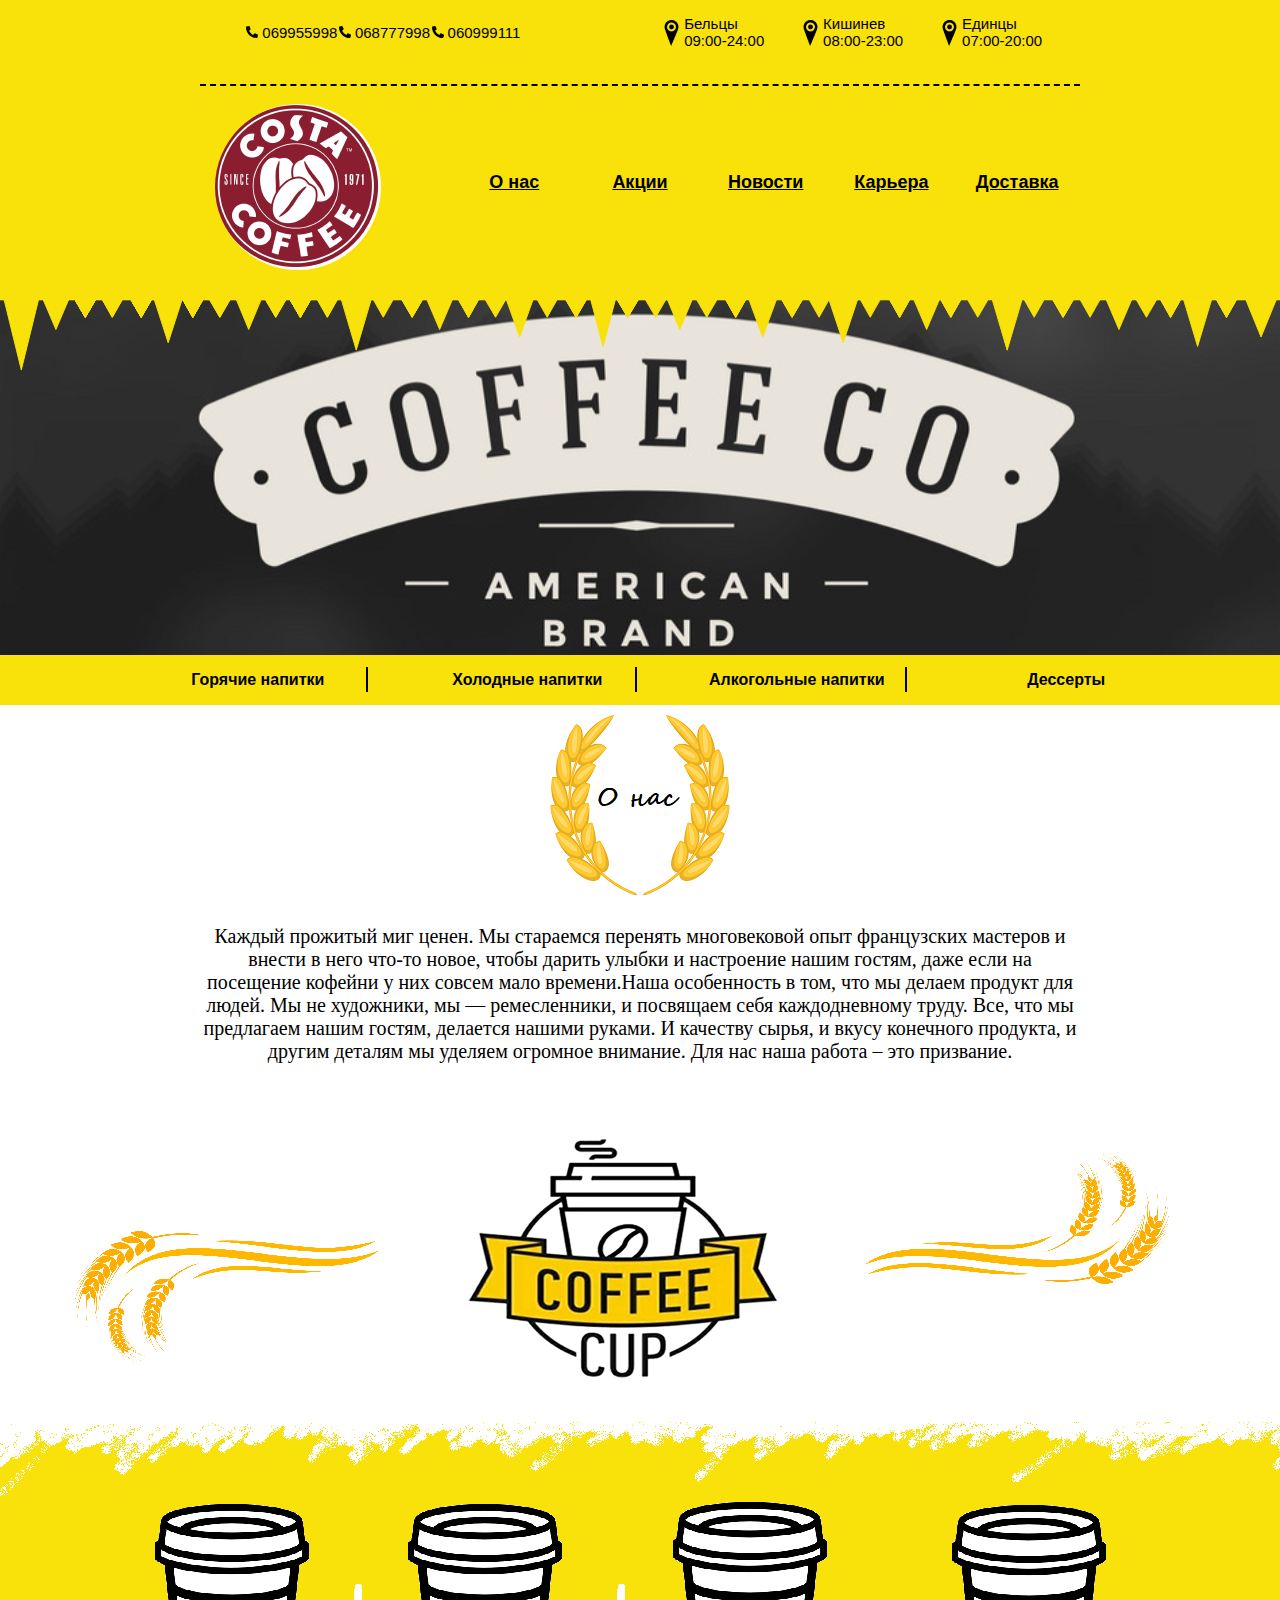
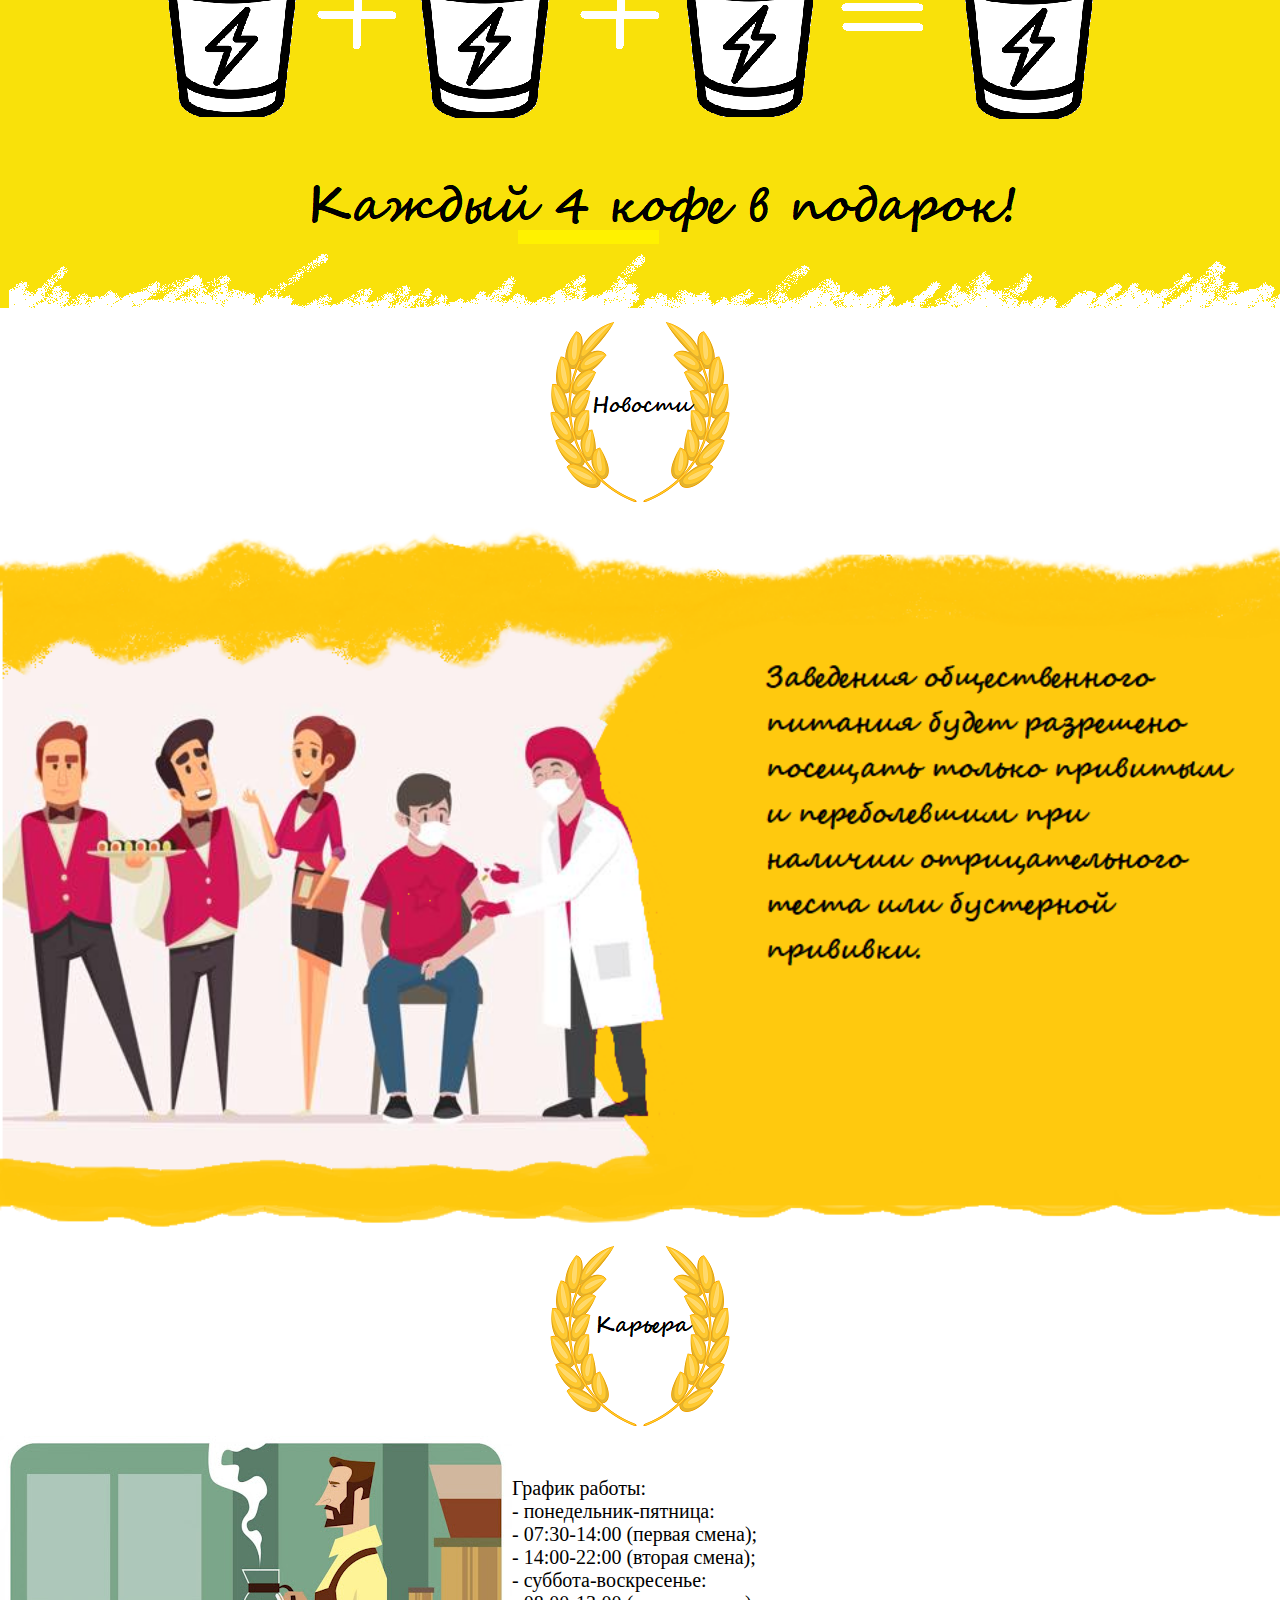
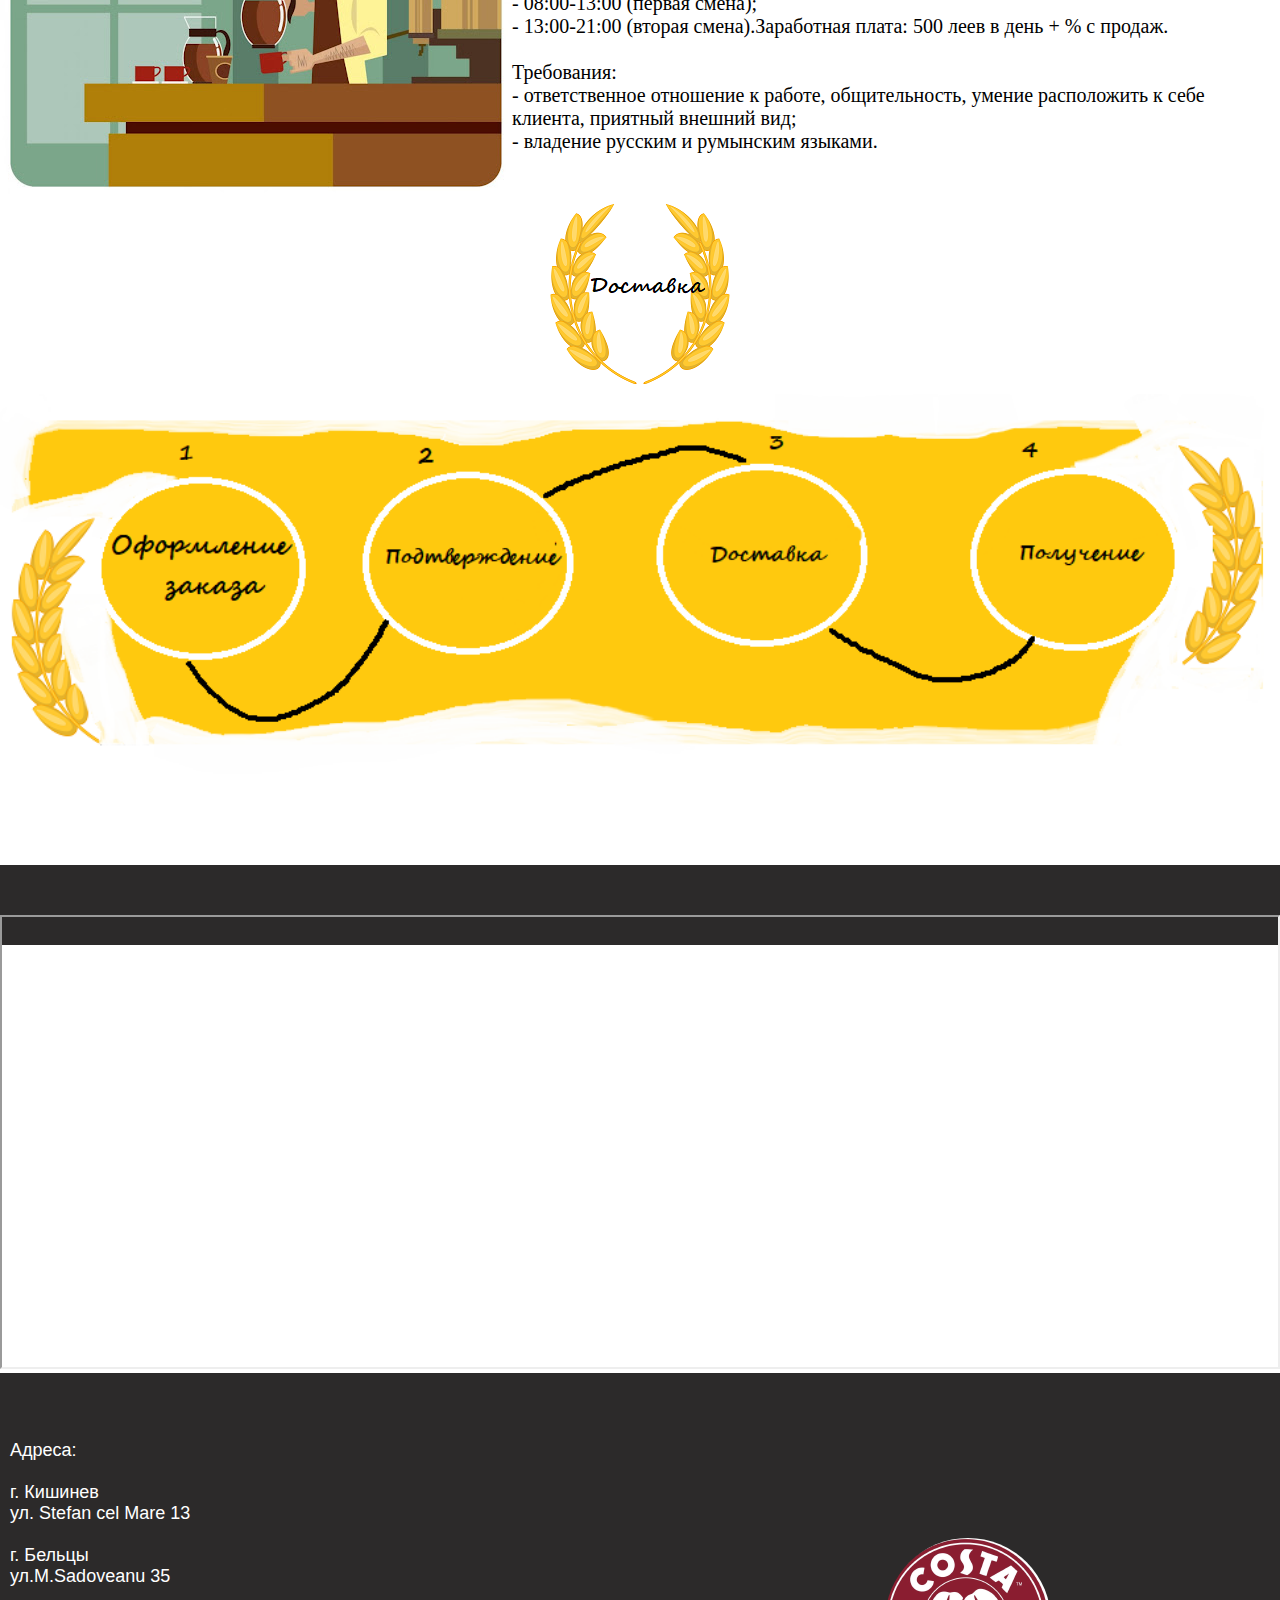
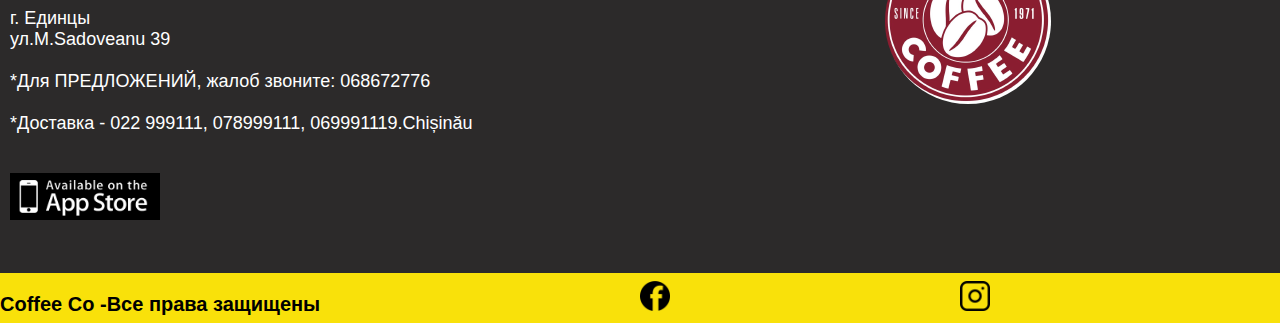
<file: index.html>
<!DOCTYPE html>
<html lang="en">

<head>
    <link rel="stylesheet" href="./css/styles.css">
    <meta charset="UTF-8">
    <meta http-equiv="X-UA-Compatible" content="IE=edge">
    <meta name="viewport" content="width=device-width, initial-scale=1.0">
    <title>Coffee Co</title>
    <link rel="icon" href="./img/log.svg" type="image/x-icon">
</head>

<body>
    <div class="header">
        <div class="firstpart">
            <div class="start alignauto">
                <img class="telephone" src="img/phone.svg" alt="">
                <p class="numbers">069955998</p>
            </div>
            <div class="start2 alignauto">
                <img class="telephone" src="img/phone.svg" alt="">
                <p class="numbers">068777998</p>
            </div>
            <div class="start3 alignauto">
                <img class="telephone" src="img/phone.svg" alt="">
                <p class="numbers">060999111</p>
            </div>
            <div class="start4 alignauto">
                <img class src="img/location22.png" alt="">
                <div class="textloc numbers">
                    <p>Бельцы <br>
                        09:00-24:00</p>
                </div>
            </div>
            <div class="start5 alignauto">
                <img class src="img/location22.png" alt="">
                <div class="textloc numbers">
                    <p>Кишинев <br>
                        08:00-23:00</p>
                </div>
            </div>
            <div class="start6 alignauto">
                <img src="img/location22.png" alt="">
                <div class="textloc numbers">
                    <p>Единцы <br>
                        07:00-20:00</p>
                </div>
            </div>
        </div>
        <div class="lined">
        </div>
        <div class="header2">
            <div class>
                <img class="corner" src="img/logo.png" alt="">
            </div>
            <div class="unitmiddle">
                <p><a class="nav frm" href="#aboutus">О нас</a></p>
            </div>
            <div class="unitmiddle ">
                <p><a class="nav frm" href="#promo">Акции</a></p>
            </div>
            <div class="unitmiddle ">
                <p><a class="nav frm" href="#news">Новости</a></p>
            </div>
            <div class="unitmiddle">
                <p><a class="nav frm" href="#carier">Карьера</a></p>
            </div>
            <div class="unitmiddle ">
                <p><a class="nav frm" href="#togo">Доставка</a></p>
            </div>
        </div>
        <div class="header3">
            <img class="header41" src="./img/Group1.svg" alt="">
        </div>
        <div class="header4">
            <div class="inter">
                <a href="hot.html#hotd">
                    <p class="frm">Горячие напитки</p>
                </a>
            </div>
            <div class="lin"></div>
            <div class="inter">
                <a href="cold.html#cold">
                    <p class="frm">Холодные напитки</p>
                </a>
            </div>
            <div class="lin"></div>
            <div class="inter">
                <a href="alc.html#alcd">
                    <p class="frm">Алкогольные напитки</p>
                </a>
            </div>
            <div class="lin"></div>
            <div class="inter">
                <a href="dessert.html#desd">
                    <p class="frm">Дессерты</p>
                </a>
            </div>
        </div>
    </div>
    <div>
        <div class="star">
            <a class="nav" id="aboutus"></a>
            <div class="st">
                <img class="imgstar" src="img/star.png" alt="">
            </div>
            <div class="aligns">
                <p>Каждый прожитый миг ценен. Мы стараемся перенять многовековой опыт французских мастеров и внести в него что-то новое, чтобы дарить улыбки и настроение нашим гостям, даже если на посещение кофейни у них совсем мало времени.Наша особенность в том, что мы делаем продукт для людей. Мы не художники, мы — ремесленники, и посвящаем себя каждодневному труду. Все, что мы предлагаем нашим гостям, делается нашими руками. И качеству сырья, и вкусу конечного продукта, и другим деталям мы уделяем огромное внимание. Для нас наша работа – это призвание.</p>
            </div>
            <div class="coffee">
                <img src="img/coffecup.png" alt="">
            </div>
        </div>
        <div class="star">
            <a class="nav" id="promo"></a>
            <div class="promos">
                <img src="img/promo.png" alt="">
            </div>
        </div>
        <div class="star">
            <a class="nav" id="news"></a>
            <div class="st">
                <img class="imgstar" src="img/starnew.png" alt="">
            </div>
        </div>
        <div class="news">
            <img class="news" src="img/news.png" alt="">
        </div>
        <div class="star">
            <a class="nav" id="carier"></a>
            <div class="st">
                <img class="imgstar" src="img/starсarier.png" alt="">
            </div>
            <div>
                <div class="carier">
                    <img src="img/carier.png" alt="">
                    <p class="about">
                        График работы: <br>
                        - понедельник-пятница:<br>
                        - 07:30-14:00 (первая смена);<br>
                        - 14:00-22:00 (вторая смена);<br>
                        - суббота-воскресенье:<br>
                        - 08:00-13:00 (первая смена);<br>
                        - 13:00-21:00 (вторая смена).Заработная плата: 500 леев в день + % с продаж.<br>
                        <br>
                        Требования:<br>
                        - ответственное отношение к работе, общительность, умение расположить к себе клиента, приятный внешний вид;<br>
                        - владение русским и румынским языками.</p>
                </div>
            </div>
        </div>
        <div class="star">
            <a class="nav" id="togo"></a>
            <div class="st">
                <img class="imgstar" src="img/starliv.png" alt="">
            </div>
            <div>
                <img class="delivery" src="img/livrare2.png" alt="">
            </div>
        </div>
    </div>
    <div class="footer">
        <div class="space">
        </div>
        <div>
            <iframe class="map" src="https://www.google.com/maps/d/embed?mid=1qjvCikpOAFsncTKG2atYItO9Q2Js4f0O"></iframe>
        </div>
        <div class="space2">
            <div class="white">
                <p> Адреса: <br><br>
                    г. Кишинев <br>
                    ул. Stefan cel Mare 13 <br>
                    <br>
                    г. Бельцы <br>
                    ул.М.Sadoveanu 35 <br>
                    <br>
                    г. Единцы <br>
                    ул.М.Sadoveanu 39 <br>
                    <br>
                    *Для ПРЕДЛОЖЕНИЙ, жалоб звоните: 068672776 <br>
                    <br>
                    *Доставка - 022 999111, 078999111, 069991119.Chișinău</p> <br>
                <img class="del" src="img/livrare.png" alt="">
            </div>
            <div class="logo"> <img class="corner" src="img/logo.png" alt=""> </div>
        </div>
        <div class="space3">
            <div>
                <p class="rights">Coffee Co -Все права защищены</p>
            </div>
            <div class="facebook">
                <div><img class="ic" src="img/facebook.png" alt=""></div>
                <div><img class="ic" src="img/inst.png" alt=""></div>
            </div>
        </div>
    </div>
</body>

</html>
</file>
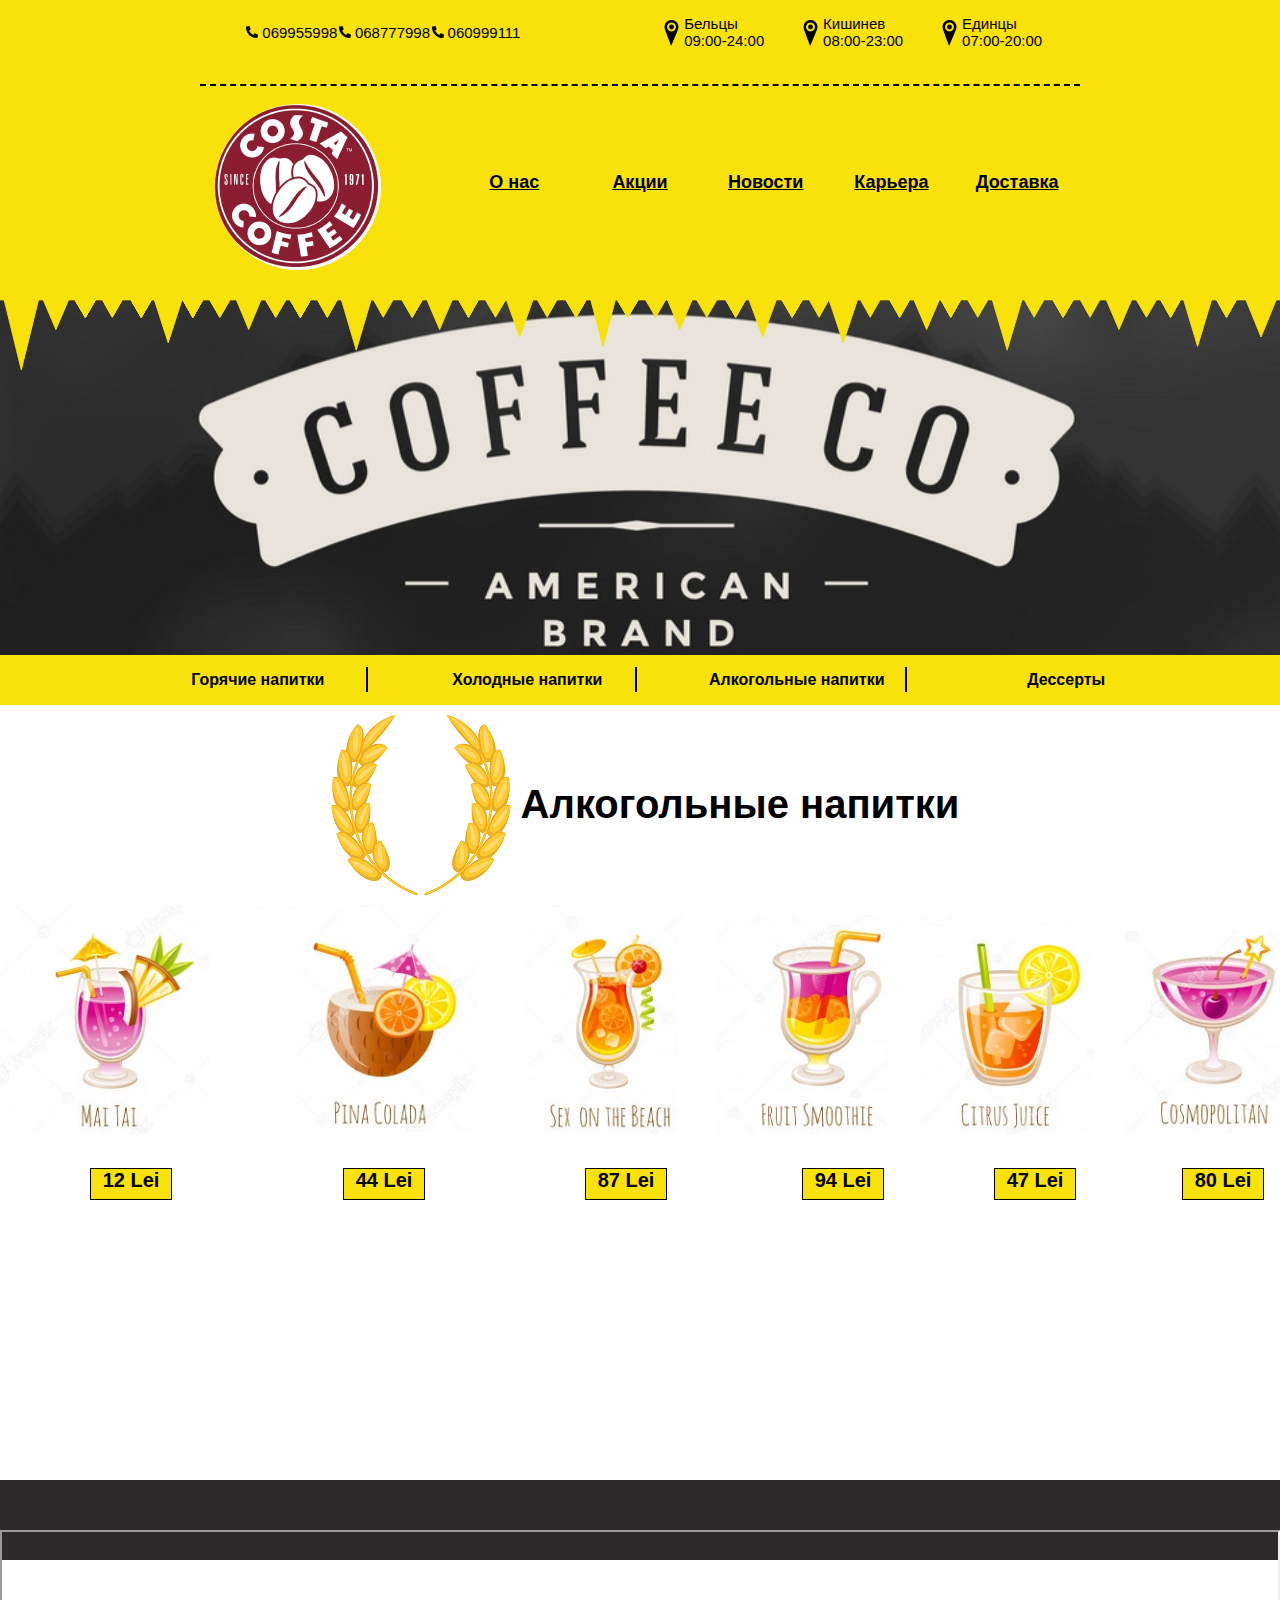
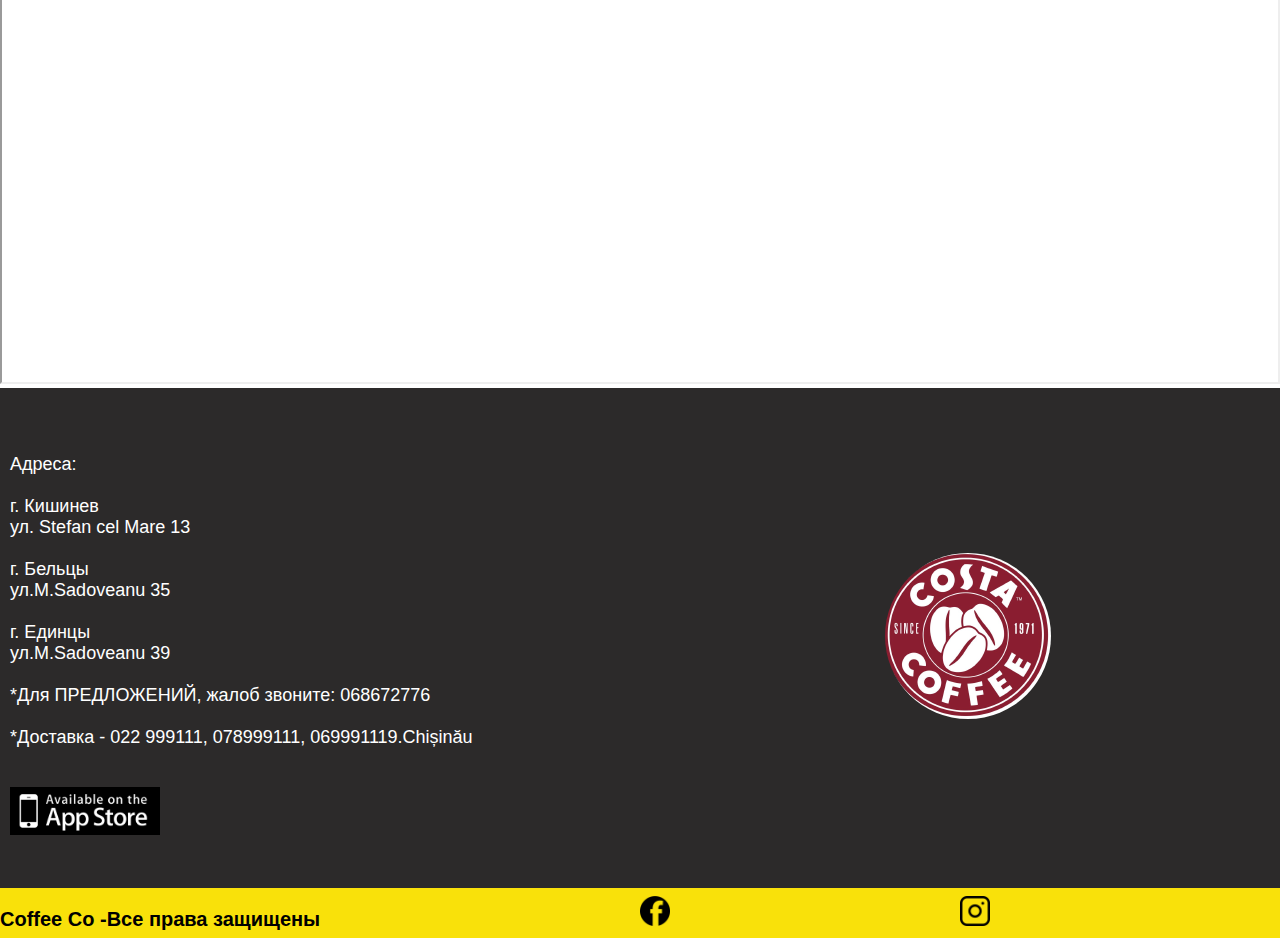
<file: alc.html>
<!DOCTYPE html>
<html lang="en">

<head>
  <link rel="stylesheet" href="./css/styles.css">
  <meta charset="UTF-8">
  <meta http-equiv="X-UA-Compatible" content="IE=edge">
  <meta name="viewport" content="width=device-width, initial-scale=1.0">
  <title>Coffee Co</title>
  <link rel="icon" href="./img/log.svg" type="image/x-icon">
</head>

<body>
  <div class="header">
    <div class="firstpart">
      <div class="start alignauto">
        <img class="telephone" src="img/phone.svg" alt="">
        <p class="numbers">069955998</p>
      </div>
      <div class="start2 alignauto">
        <img class="telephone" src="img/phone.svg" alt="">
        <p class="numbers">068777998</p>
      </div>
      <div class="start3 alignauto">
        <img class="telephone" src="img/phone.svg" alt="">
        <p class="numbers">060999111</p>
      </div>
      <div class="start4 alignauto">
        <img class src="img/location22.png" alt="">
        <div class="textloc numbers">
          <p>Бельцы
            <br> 09:00-24:00
          </p>
        </div>
      </div>
      <div class="start5 alignauto">
        <img class src="img/location22.png" alt="">
        <div class="textloc numbers">
          <p>Кишинев
            <br> 08:00-23:00
          </p>
        </div>
      </div>
      <div class="start6 alignauto">
        <img src="img/location22.png" alt="">
        <div class="textloc numbers">
          <p>Единцы
            <br> 07:00-20:00
          </p>
        </div>
      </div>
    </div>
    <div class="lined">
    </div>
    <div class="header2">
      <div class>
        <img class="corner" src="img/logo.png" alt="">
      </div>
      <div class="unitmiddle">
        <p><a class="nav frm" href="#aboutus">О нас</a></p>

      </div>
      <div class="unitmiddle ">
        <p><a class="nav frm" href="#promo">Акции</a></p>

      </div>
      <div class="unitmiddle ">
        <p><a class="nav frm" href="#news">Новости</a></p>

      </div>
      <div class="unitmiddle">
        <p><a class="nav frm" href="#carier">Карьера</a></p>

      </div>
      <div class="unitmiddle ">
        <p><a class="nav frm" href="#togo">Доставка</a></p>

      </div>
    </div>
    <div class="header3">
      <img class="header41" src="./img/Group1.svg" alt="">
    </div>
    <div class="header4">
      <div class="inter">
        <a href="hot.html#hotd">
          <p class="frm">Горячие напитки</p>
        </a>
      </div>
      <div class="lin"></div>
      <div class="inter">
        <a href="cold.html#cold">
          <p class="frm">Холодные напитки</p>
        </a>
      </div>
      <div class="lin"></div>
      <div class="inter">
        <a href="alc.html#alcd">
          <p class="frm">Алкогольные напитки</p>
        </a>
      </div>
      <div class="lin"></div>
      <div class="inter">
        <a href="dessert.html#desd">
          <p class="frm">Дессерты</p>
        </a>
      </div>
    </div>
  </div>
  <div>
    <div class="star">
      <a id="alcd"></a>
      <div class="st">
        <img class="imgstar" src="img/starnew2.png" alt="">
        <p class="interstar">Алкогольные напитки</p>
      </div>
      <div>
        <img class="htdrinks" src="img/alccocktails.png" alt="">
        <div class="rect">
          <div class="rectangle frpr">12 Lei</div>
          <div class="rectangle sc">44 Lei</div>
          <div class="rectangle thpr">87 Lei</div>
          <div class="rectangle frpt">94 Lei</div>
          <div class="rectangle fv">47 Lei</div>
          <div class="rectangle sa">80 Lei</div>
        </div>
      </div>
      <div class="footer">
        <div class="space">
        </div>
        <div>
          <iframe class="map" src="https://www.google.com/maps/d/embed?mid=1qjvCikpOAFsncTKG2atYItO9Q2Js4f0O"></iframe>
        </div>
        <div class="space2">
          <div class="white">
            <p> Адреса:
              <br>
              <br> г. Кишинев
              <br> ул. Stefan cel Mare 13
              <br>
              <br> г. Бельцы
              <br> ул.М.Sadoveanu 35
              <br>
              <br> г. Единцы
              <br> ул.М.Sadoveanu 39
              <br>
              <br> *Для ПРЕДЛОЖЕНИЙ, жалоб звоните: 068672776
              <br>
              <br> *Доставка - 022 999111, 078999111, 069991119.Chișinău</p>
            <br>
            <img class="del" src="img/livrare.png" alt="">
          </div>
          <div class="logo"> <img class="corner" src="img/logo.png" alt=""> </div>
        </div>
        <div class="space3">
          <div>
            <p class="rights">Coffee Co -Все права защищены</p>
          </div>
          <div class="facebook">
            <div><img class="ic" src="img/facebook.png" alt=""></div>
            <div><img class="ic" src="img/inst.png" alt=""></div>
          </div>
        </div>
      </div>
    </div>
  </div>
</body>

</html>
</file>
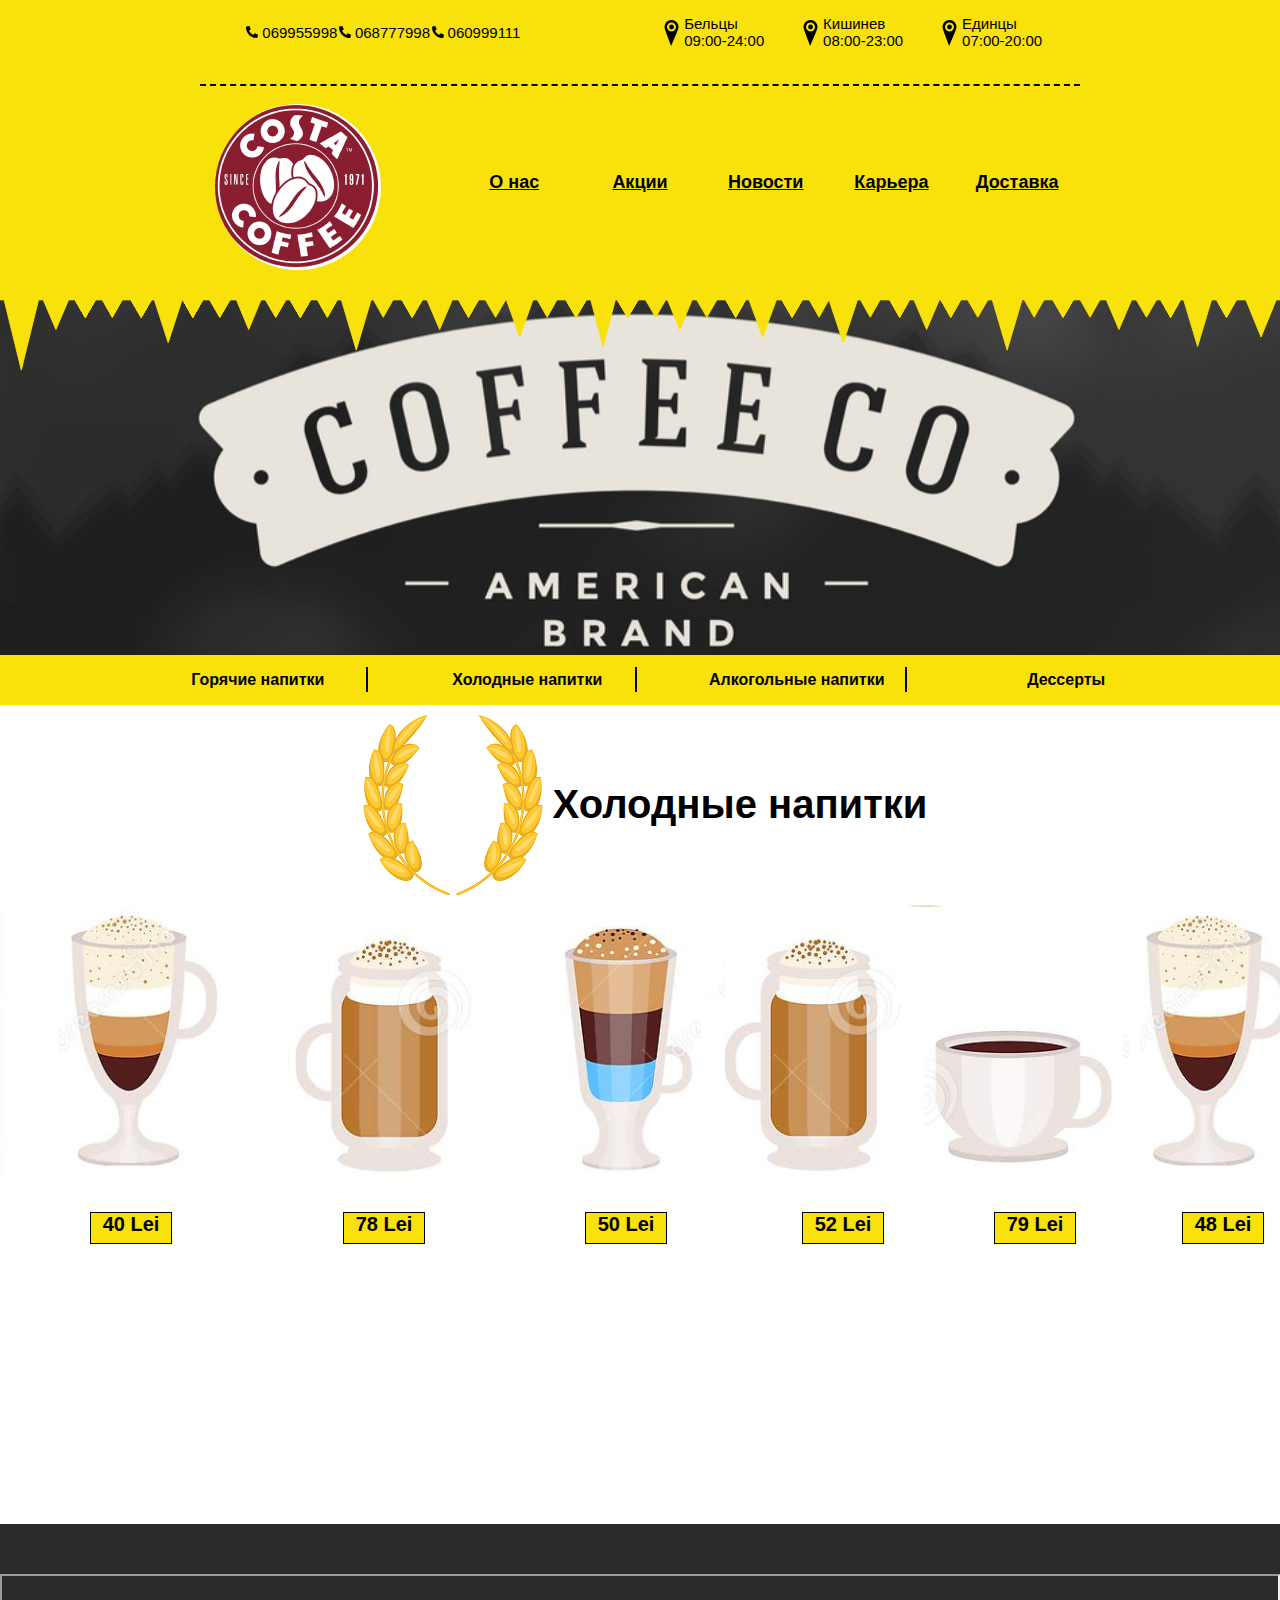
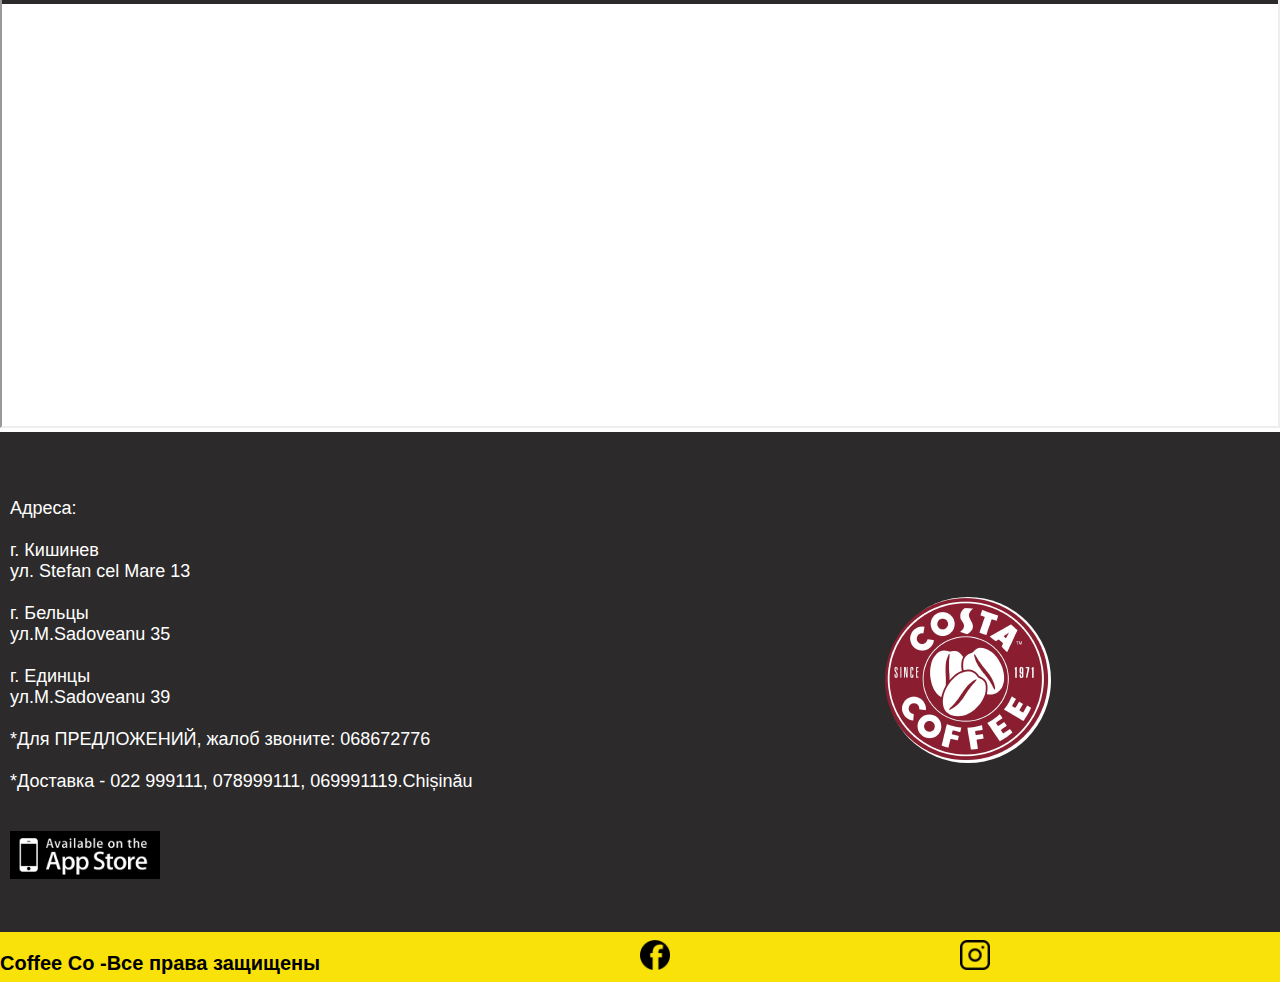
<file: cold.html>
<!DOCTYPE html>
<html lang="en">

<head>
  <link rel="stylesheet" href="./css/styles.css">
  <meta charset="UTF-8">
  <meta http-equiv="X-UA-Compatible" content="IE=edge">
  <meta name="viewport" content="width=device-width, initial-scale=1.0">
  <title>Coffee Co</title>
  <link rel="icon" href="./img/log.svg" type="image/x-icon">
</head>

<body>
  <div class="header">
    <div class="firstpart">
      <div class="start alignauto">
        <img class="telephone" src="img/phone.svg" alt="">
        <p class="numbers">069955998</p>
      </div>
      <div class="start2 alignauto">
        <img class="telephone" src="img/phone.svg" alt="">
        <p class="numbers">068777998</p>
      </div>
      <div class="start3 alignauto">
        <img class="telephone" src="img/phone.svg" alt="">
        <p class="numbers">060999111</p>
      </div>
      <div class="start4 alignauto">
        <img class src="img/location22.png" alt="">
        <div class="textloc numbers">
          <p>Бельцы
            <br> 09:00-24:00
          </p>
        </div>
      </div>
      <div class="start5 alignauto">
        <img class src="img/location22.png" alt="">
        <div class="textloc numbers">
          <p>Кишинев
            <br> 08:00-23:00
          </p>
        </div>
      </div>
      <div class="start6 alignauto">
        <img src="img/location22.png" alt="">
        <div class="textloc numbers">
          <p>Единцы
            <br> 07:00-20:00
          </p>
        </div>
      </div>
    </div>
    <div class="lined">
    </div>
    <div class="header2">
      <div class>
        <img class="corner" src="img/logo.png" alt="">
      </div>
      <div class="unitmiddle">
        <p><a class="nav frm" href="#aboutus">О нас</a></p>
      </div>
      <div class="unitmiddle ">
        <p><a class="nav frm" href="#promo">Акции</a></p>
      </div>
      <div class="unitmiddle ">
        <p><a class="nav frm" href="#news">Новости</a></p>
      </div>
      <div class="unitmiddle">
        <p><a class="nav frm" href="#carier">Карьера</a></p>
      </div>
      <div class="unitmiddle ">
        <p><a class="nav frm" href="#togo">Доставка</a></p>
      </div>
    </div>
    <div class="header3">
      <img class="header41" src="./img/Group1.svg" alt="">
    </div>
    <div class="header4">
      <div class="inter">
        <a href="hot.html#hotd">
          <p class="frm ">Горячие напитки</p>
        </a>
      </div>
      <div class="lin"></div>
      <div class="inter">
        <a href="cold.html#cold">
          <p class="frm">Холодные напитки</p>
        </a>
      </div>
      <div class="lin"></div>
      <div class="inter">
        <a href="alc.html#alcd">
          <p class="frm">Алкогольные напитки</p>
        </a>
      </div>
      <div class="lin"></div>
      <div class="inter">
        <a href="dessert.html#desd">
          <p class="frm">Дессерты</p>
        </a>
      </div>
    </div>
  </div>
  <div>
    <div class="star">
      <a id="cold"></a>
      <div class="st">
        <img class="imgstar" src="img/starnew2.png" alt="">
        <p class="interstar">Холодные напитки</p>
      </div>
      <div>
        <img class="htdrinks" src="img/cld.png" alt="">
        <div class="rect">
          <div class="rectangle frpr">40 Lei</div>
          <div class="rectangle sc">78 Lei</div>
          <div class="rectangle thpr">50 Lei</div>
          <div class="rectangle frpt">52 Lei</div>
          <div class="rectangle fv">79 Lei</div>
          <div class="rectangle sa">48 Lei</div>
        </div>
      </div>
      <div class="footer">
        <div class="space">
        </div>
        <div>
          <iframe class="map" src="https://www.google.com/maps/d/embed?mid=1qjvCikpOAFsncTKG2atYItO9Q2Js4f0O"></iframe>
        </div>
        <div class="space2">
          <div class="white">
            <p> Адреса:
              <br>
              <br> г. Кишинев
              <br> ул. Stefan cel Mare 13
              <br>
              <br> г. Бельцы
              <br> ул.М.Sadoveanu 35
              <br>
              <br> г. Единцы
              <br> ул.М.Sadoveanu 39
              <br>
              <br> *Для ПРЕДЛОЖЕНИЙ, жалоб звоните: 068672776
              <br>
              <br> *Доставка - 022 999111, 078999111, 069991119.Chișinău</p>
            <br>
            <img class="del" src="img/livrare.png" alt="">
          </div>
          <div class="logo"> <img class="corner" src="img/logo.png" alt=""> </div>
        </div>
        <div class="space3">
          <div>
            <p class="rights">Coffee Co -Все права защищены</p>
          </div>
          <div class="facebook">
            <div><img class="ic" src="img/facebook.png" alt=""></div>
            <div><img class="ic" src="img/inst.png" alt=""></div>
          </div>
        </div>
      </div>
    </div>
  </div>
</body>

</html>
</file>
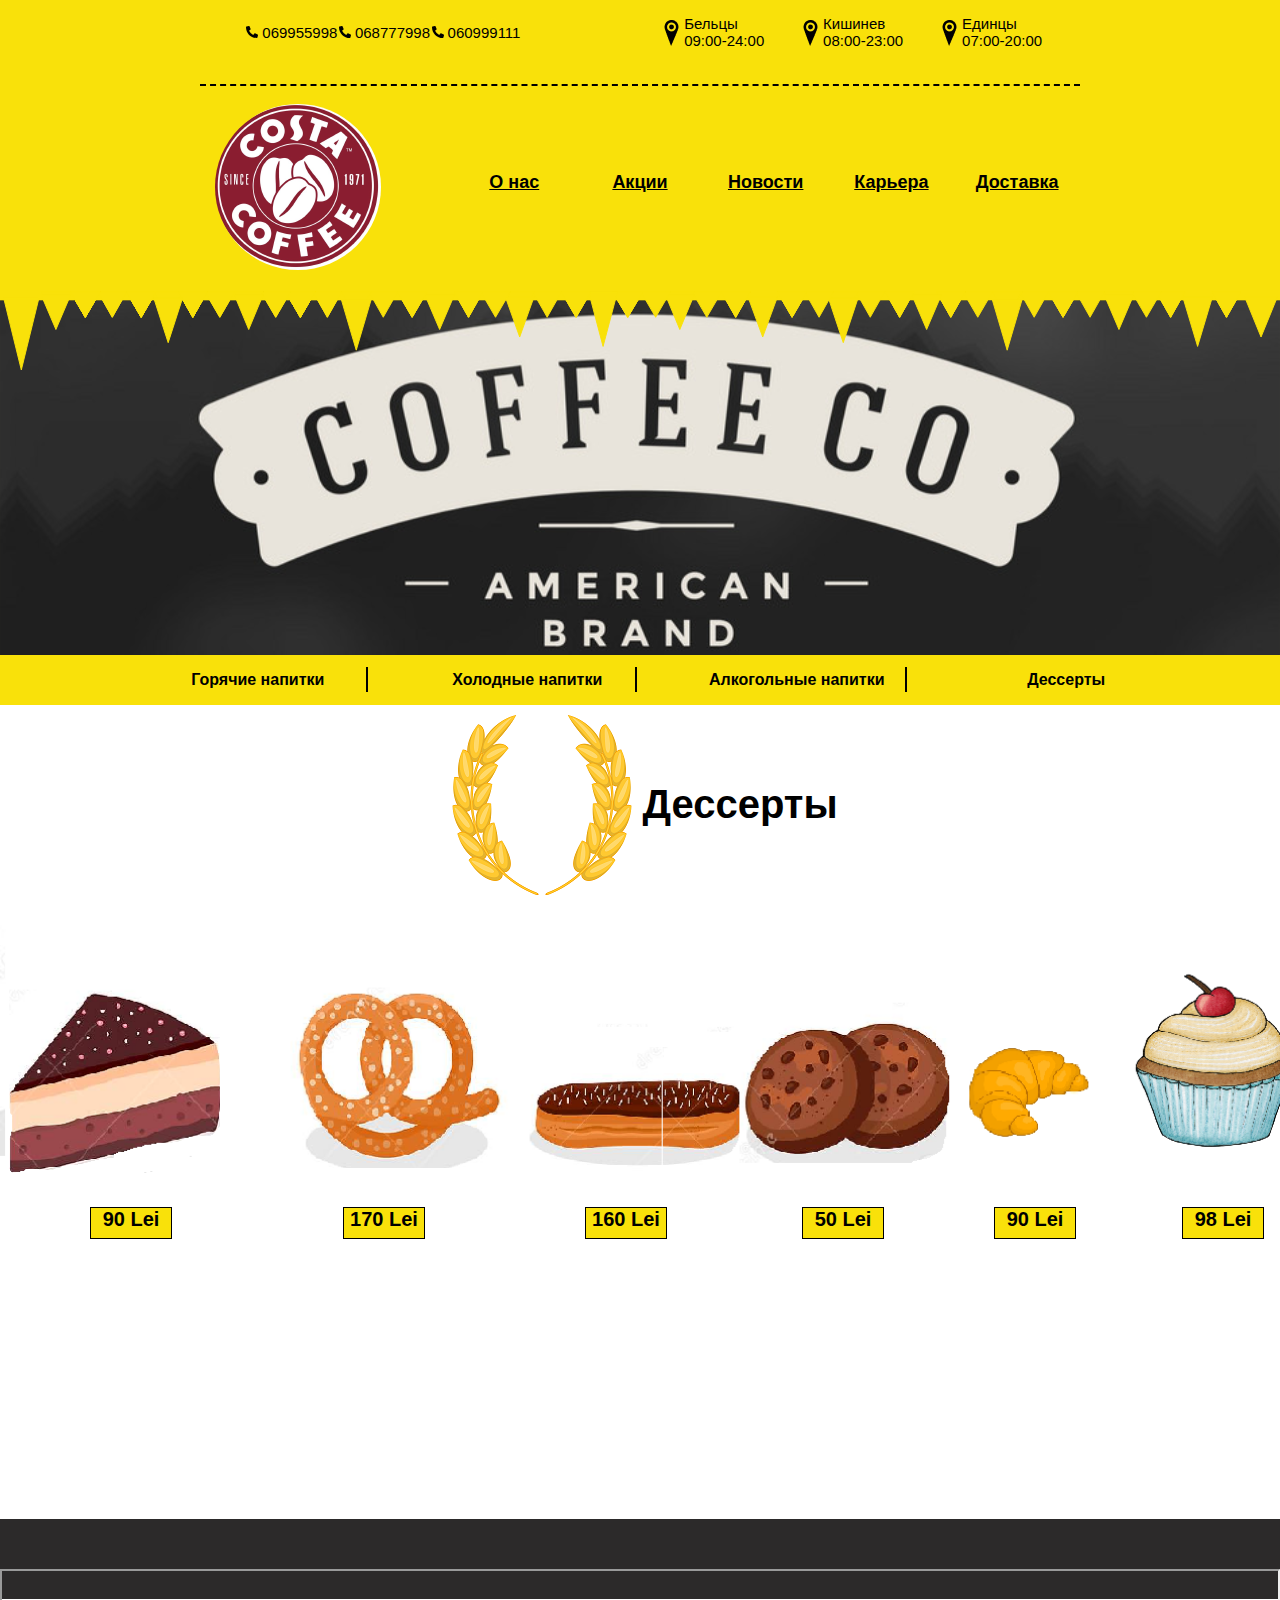
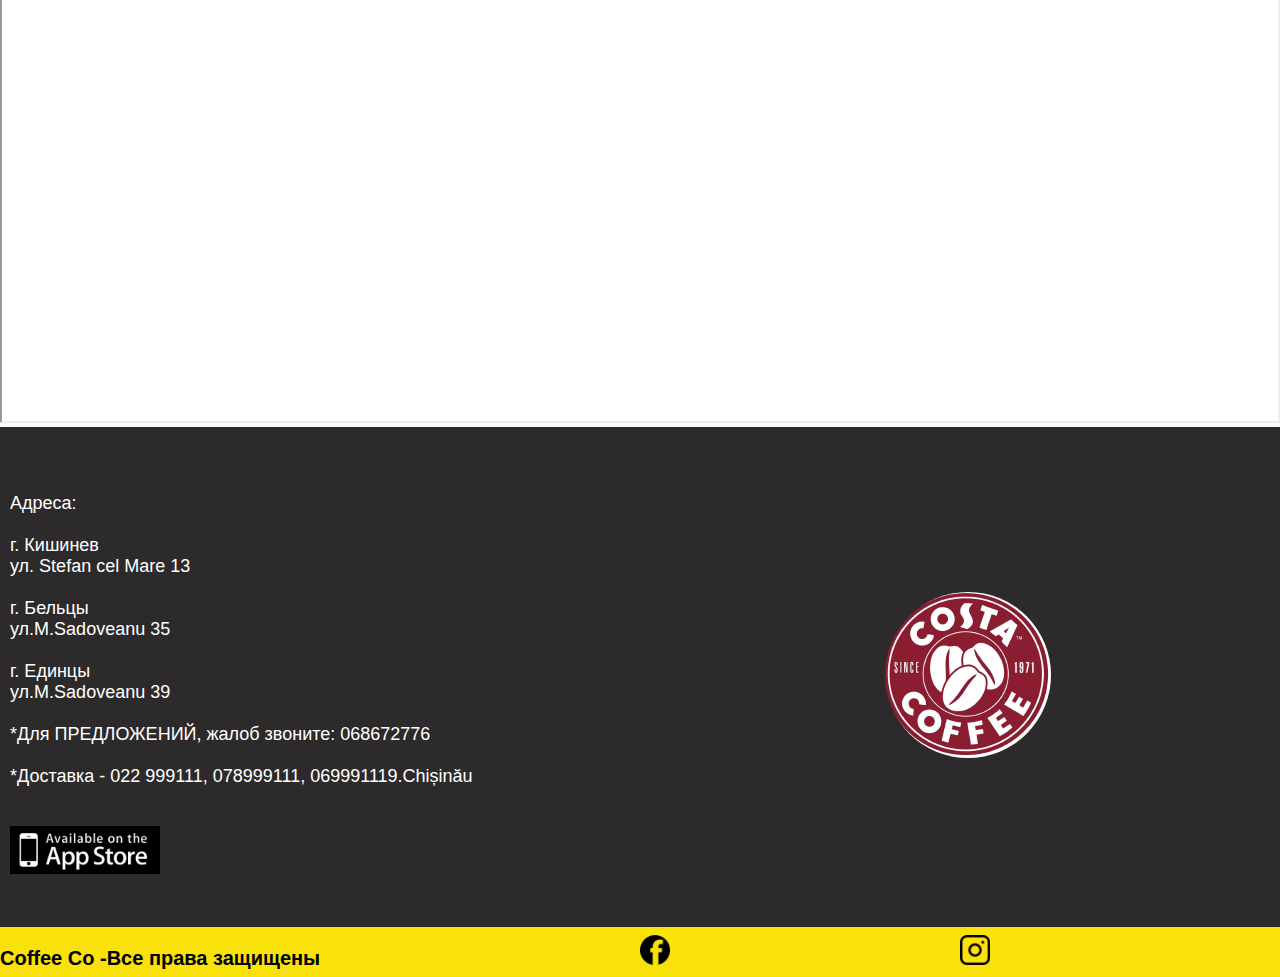
<file: dessert.html>
<!DOCTYPE html>
<html lang="en">

<head>
  <link rel="stylesheet" href="./css/styles.css">
  <meta charset="UTF-8">
  <meta http-equiv="X-UA-Compatible" content="IE=edge">
  <meta name="viewport" content="width=device-width, initial-scale=1.0">
  <title>Coffee Co</title>
  <link rel="icon" href="./img/log.svg" type="image/x-icon">
</head>

<body>
  <div class="header">
    <div class="firstpart">
      <div class="start alignauto">
        <img class="telephone" src="img/phone.svg" alt="">
        <p class="numbers">069955998</p>
      </div>
      <div class="start2 alignauto">
        <img class="telephone" src="img/phone.svg" alt="">
        <p class="numbers">068777998</p>
      </div>
      <div class="start3 alignauto">
        <img class="telephone" src="img/phone.svg" alt="">
        <p class="numbers">060999111</p>
      </div>
      <div class="start4 alignauto">
        <img class src="img/location22.png" alt="">
        <div class="textloc numbers">
          <p>Бельцы
            <br> 09:00-24:00
          </p>
        </div>
      </div>
      <div class="start5 alignauto">
        <img class src="img/location22.png" alt="">
        <div class="textloc numbers">
          <p>Кишинев
            <br> 08:00-23:00
          </p>
        </div>
      </div>
      <div class="start6 alignauto">
        <img src="img/location22.png" alt="">
        <div class="textloc numbers">
          <p>Единцы
            <br> 07:00-20:00
          </p>
        </div>
      </div>
    </div>
    <div class="lined">
    </div>
    <div class="header2">
      <div class>
        <img class="corner" src="img/logo.png" alt="">
      </div>
      <div class="unitmiddle">
        <p><a class="nav frm" href="#aboutus">О нас</a></p>

      </div>
      <div class="unitmiddle ">
        <p><a class="nav frm" href="#promo">Акции</a></p>

      </div>
      <div class="unitmiddle ">
        <p><a class="nav frm" href="#news">Новости</a></p>

      </div>
      <div class="unitmiddle">
        <p><a class="nav frm" href="#carier">Карьера</a></p>

      </div>
      <div class="unitmiddle ">
        <p><a class="nav frm" href="#togo">Доставка</a></p>

      </div>
    </div>
    <div class="header3">
      <img class="header41" src="./img/Group1.svg" alt="">
    </div>
    <div class="header4">
      <div class="inter">
        <a href="hot.html#hotd">
          <p class="frm">Горячие напитки</p>
        </a>
      </div>
      <div class="lin"></div>
      <div class="inter">
        <a href="cold.html#cold">
          <p class="frm">Холодные напитки</p>
        </a>
      </div>
      <div class="lin"></div>
      <div class="inter">
        <a href="alc.html#alcd">
          <p class="frm">Алкогольные напитки</p>
        </a>
      </div>
      <div class="lin"></div>
      <div class="inter">
        <a href="dessert.html#desd">
          <p class="frm">Дессерты</p>
        </a>
      </div>
    </div>
  </div>
  <div>
    <div class="star">
      <a id="desd"></a>
      <div class="st">
        <img class="imgstar" src="img/starnew2.png" alt="">
        <p class="interstar">Дессерты</p>
      </div>
      <div>
        <img class="htdrinks" src="img/desserts.png" alt="">
        <div class="rect">
          <div class="rectangle frpr">90 Lei</div>
          <div class="rectangle sc">170 Lei</div>
          <div class="rectangle thpr">160 Lei</div>
          <div class="rectangle frpt">50 Lei</div>
          <div class="rectangle fv">90 Lei</div>
          <div class="rectangle sa">98 Lei</div>
        </div>
      </div>
      <div class="footer">
        <div class="space">
        </div>
        <div>
          <iframe class="map" src="https://www.google.com/maps/d/embed?mid=1qjvCikpOAFsncTKG2atYItO9Q2Js4f0O"></iframe>
        </div>
        <div class="space2">
          <div class="white">
            <p> Адреса:
              <br>
              <br> г. Кишинев
              <br> ул. Stefan cel Mare 13
              <br>
              <br> г. Бельцы
              <br> ул.М.Sadoveanu 35
              <br>
              <br> г. Единцы
              <br> ул.М.Sadoveanu 39
              <br>
              <br> *Для ПРЕДЛОЖЕНИЙ, жалоб звоните: 068672776
              <br>
              <br> *Доставка - 022 999111, 078999111, 069991119.Chișinău</p>
            <br>
            <img class="del" src="img/livrare.png" alt="">
          </div>
          <div class="logo"> <img class="corner" src="img/logo.png" alt=""> </div>
        </div>
        <div class="space3">
          <div>
            <p class="rights">Coffee Co -Все права защищены</p>
          </div>
          <div class="facebook">
            <div><img class="ic" src="img/facebook.png" alt=""></div>
            <div><img class="ic" src="img/inst.png" alt=""></div>
          </div>
        </div>
      </div>
    </div>
  </div>
</body>

</html>
</file>
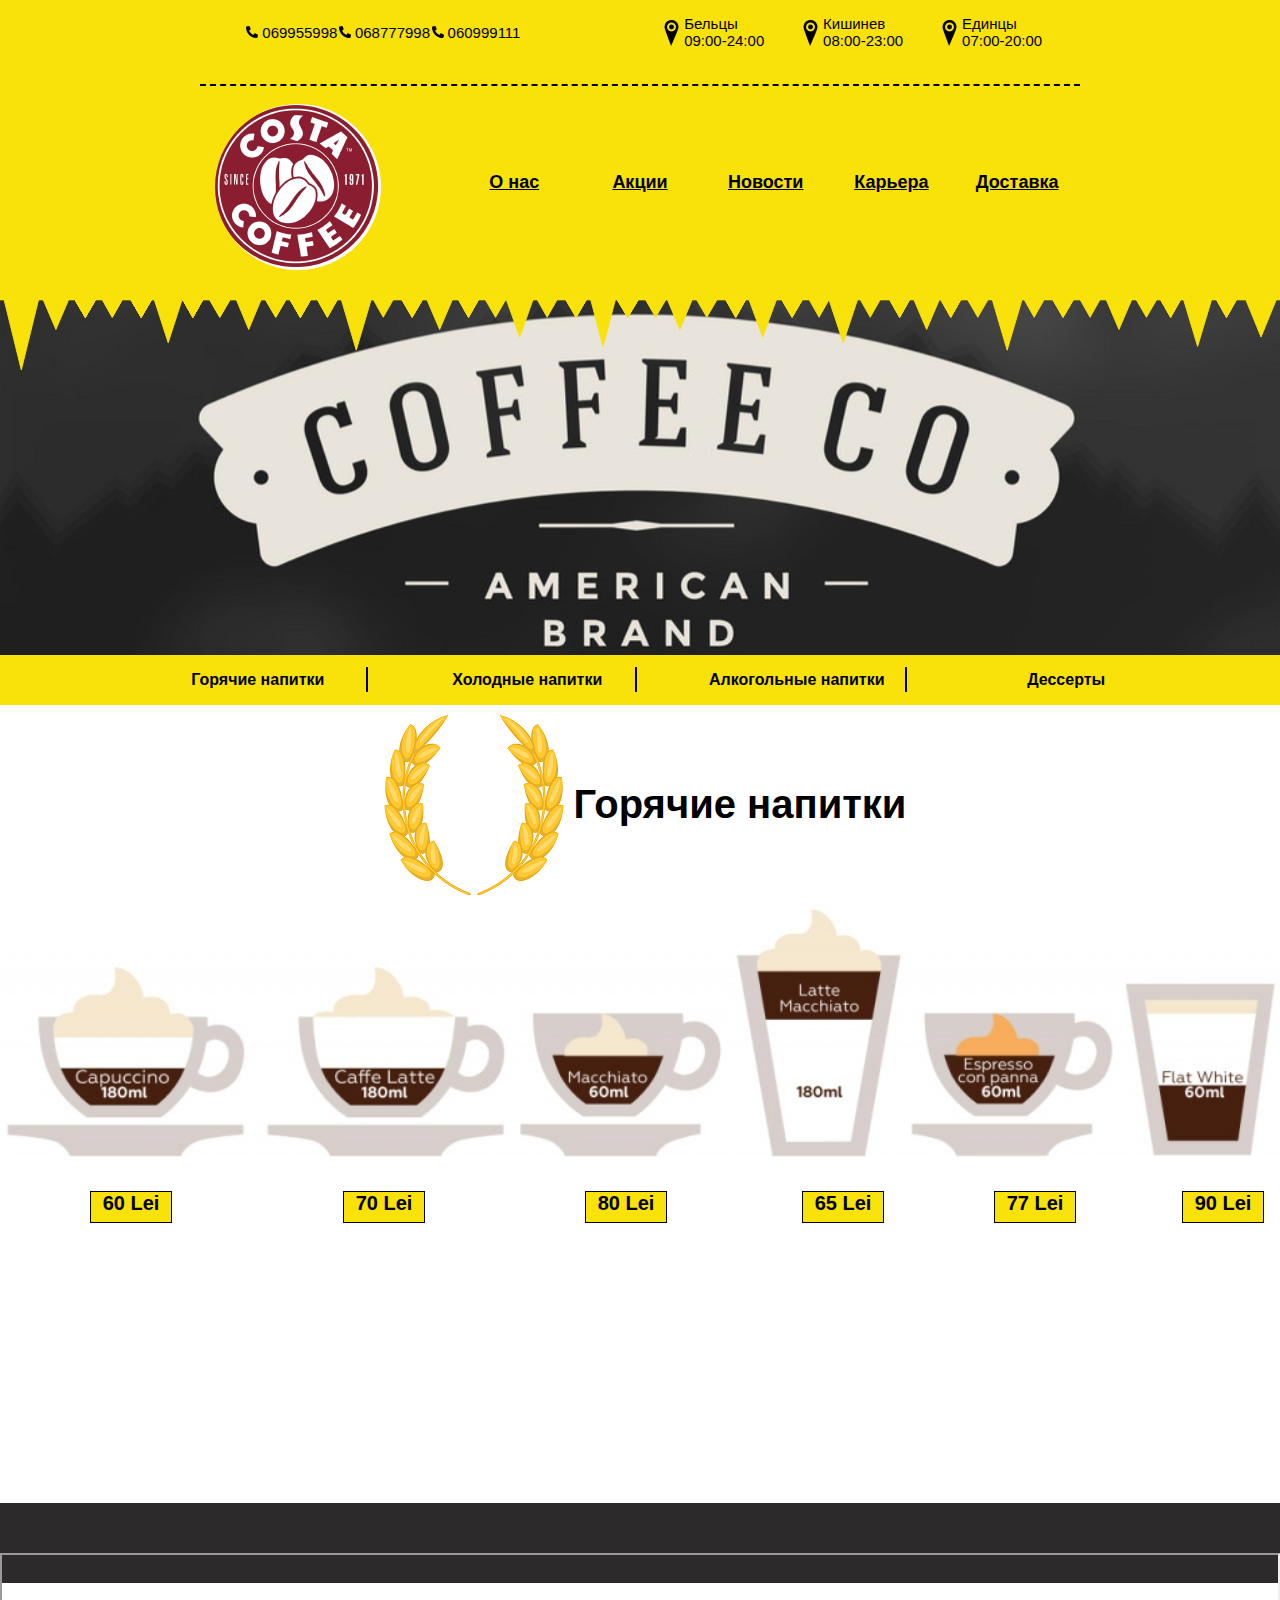
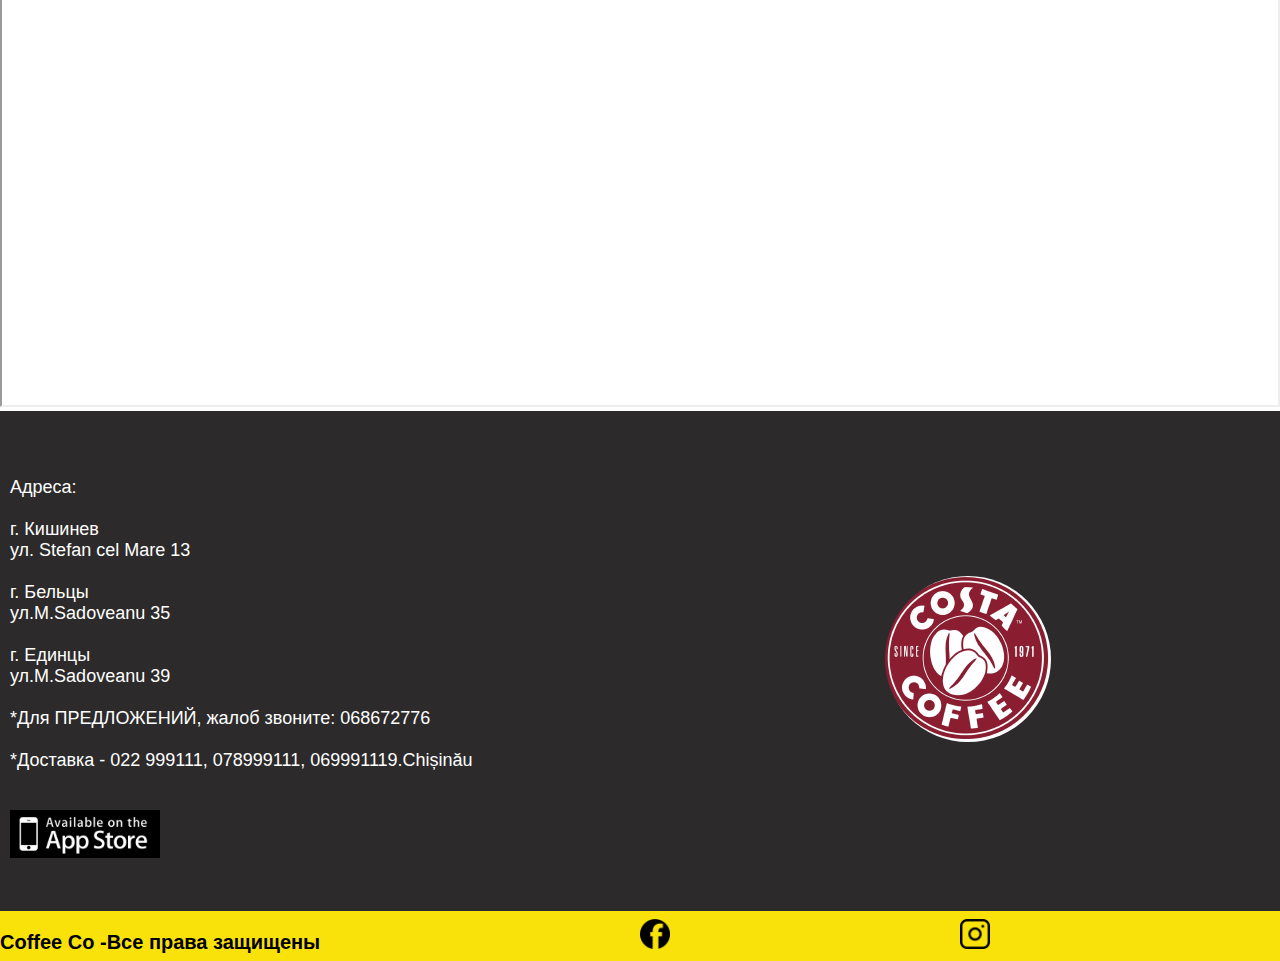
<file: hot.html>
<!DOCTYPE html>
<html lang="en">

<head>
  <link rel="stylesheet" href="./css/styles.css">
  <meta charset="UTF-8">
  <meta http-equiv="X-UA-Compatible" content="IE=edge">
  <meta name="viewport" content="width=device-width, initial-scale=1.0">
  <title>Coffee Co</title>
  <link rel="icon" href="./img/log.svg" type="image/x-icon">
</head>

<body>
  <div class="header">
    <div class="firstpart">
      <div class="start alignauto">
        <img class="telephone" src="img/phone.svg" alt="">
        <p class="numbers">069955998</p>
      </div>
      <div class="start2 alignauto">
        <img class="telephone" src="img/phone.svg" alt="">
        <p class="numbers">068777998</p>
      </div>
      <div class="start3 alignauto">
        <img class="telephone" src="img/phone.svg" alt="">
        <p class="numbers">060999111</p>
      </div>
      <div class="start4 alignauto">
        <img class src="img/location22.png" alt="">
        <div class="textloc numbers">
          <p>Бельцы
            <br> 09:00-24:00
          </p>
        </div>
      </div>
      <div class="start5 alignauto">
        <img class src="img/location22.png" alt="">
        <div class="textloc numbers">
          <p>Кишинев
            <br> 08:00-23:00
          </p>
        </div>
      </div>
      <div class="start6 alignauto">
        <img src="img/location22.png" alt="">
        <div class="textloc numbers">
          <p>Единцы
            <br> 07:00-20:00
          </p>
        </div>
      </div>
    </div>
    <div class="lined">
    </div>
    <div class="header2">
      <div class>
        <img class="corner" src="img/logo.png" alt="">
      </div>
      <div class="unitmiddle">
        <p><a class="nav frm" href="#aboutus">О нас</a></p>
      </div>
      <div class="unitmiddle ">
        <p><a class="nav frm" href="#promo">Акции</a></p>
      </div>
      <div class="unitmiddle ">
        <p><a class="nav frm" href="#news">Новости</a></p>
      </div>
      <div class="unitmiddle">
        <p><a class="nav frm" href="#carier">Карьера</a></p>
      </div>
      <div class="unitmiddle ">
        <p><a class="nav frm" href="#togo">Доставка</a></p>
      </div>
    </div>
    <div class="header3">
      <img class="header41" src="./img/Group1.svg" alt="">
    </div>
    <div class="header4">
      <div class="inter">
        <a href="hot.html#hotd">
          <p class="frm">Горячие напитки</p>
        </a>
      </div>
      <div class="lin"></div>
      <div class="inter">
        <a href="cold.html#cold">
          <p class="frm">Холодные напитки</p>
        </a>
      </div>
      <div class="lin"></div>
      <div class="inter">
        <a href="alc.html#alcd">
          <p class="frm">Алкогольные напитки</p>
        </a>
      </div>
      <div class="lin"></div>
      <div class="inter">
        <a href="dessert.html#desd">
          <p class="frm">Дессерты</p>
        </a>
      </div>
    </div>
  </div>
  <div>
    <div class="star">
      <a id="hotd"></a>
      <div class="st">
        <img class="imgstar" src="img/starnew2.png" alt="">
        <p class="interstar">Горячие напитки</p>
      </div>
      <div>
        <img class="htdrinks" src="img/coffee.png" alt="">
        <div class="rect">
          <div class="rectangle frpr">60 Lei</div>
          <div class="rectangle sc">70 Lei</div>
          <div class="rectangle thpr">80 Lei</div>
          <div class="rectangle frpt">65 Lei</div>
          <div class="rectangle fv">77 Lei</div>
          <div class="rectangle sa">90 Lei</div>
        </div>
      </div>
      <div class="footer">
        <div class="space">
        </div>
        <div>
          <iframe class="map" src="https://www.google.com/maps/d/embed?mid=1qjvCikpOAFsncTKG2atYItO9Q2Js4f0O"></iframe>
        </div>
        <div class="space2">
          <div class="white">
            <p> Адреса:
              <br>
              <br> г. Кишинев
              <br> ул. Stefan cel Mare 13
              <br>
              <br> г. Бельцы
              <br> ул.М.Sadoveanu 35
              <br>
              <br> г. Единцы
              <br> ул.М.Sadoveanu 39
              <br>
              <br> *Для ПРЕДЛОЖЕНИЙ, жалоб звоните: 068672776
              <br>
              <br> *Доставка - 022 999111, 078999111, 069991119.Chișinău</p>
            <br>
            <img class="del" src="img/livrare.png" alt="">
          </div>
          <div class="logo"> <img class="corner" src="img/logo.png" alt=""> </div>
        </div>
        <div class="space3">
          <div>
            <p class="rights">Coffee Co -Все права защищены</p>
          </div>
          <div class="facebook">
            <div><img class="ic" src="img/facebook.png" alt=""></div>
            <div><img class="ic" src="img/inst.png" alt=""></div>
          </div>
        </div>
      </div>
    </div>
  </div>
</body>

</html>
</file>
<file: css/styles.css>
.header {
    background: #F9E10A;
    width: 100%;
}

body {
    margin: 0px;
}

.firstpart {
    display: grid;
    grid-template-columns: 1fr 2fr 2fr 2fr 3fr 3fr 3fr 3fr;
    margin-left: 200px;
    margin-right: 200px;
}

.telephone {
    width: 12px;
}

.alignauto {
    margin-top: auto;
    margin-bottom: auto;
}

.start {
    grid-column-start: 2;
}

.start2 {
    grid-column-start: 3;
}

.start3 {
    grid-column-start: 4;
}

.start4 {
    grid-column-start: 6;
}

.start5 {
    grid-column-start: 7;
}

.start6 {
    grid-column-start: 8;
}

.numbers {
    display: inline-block;
    font-size: 15px;
    font-family: sans-serif;
}

.textloc {
    margin: 0px;
    font-size: 15px;
    font-family: sans-serif;
}

.align {
    text-align: center;
}

.lined {
    margin-top: 20px;
    border-top: 2px dashed #000;
    height: 18px;
    margin-left: 200px;
    margin-right: 200px;
}

.header2 {
    display: grid;
    grid-template-columns: 4fr 2fr 2fr 2fr 2fr 2fr;
    margin-left: 200px;
    margin-right: 200px;
}

.corner {
    margin-left: 15px;
    border-radius: 83px
}

.unitmiddle {
    margin-top: 50px;
    font-weight: bold;
    font-family: sans-serif;
    text-align: center;
    font-size: 18px;
}

.lines {
    margin-left: 44px;
    margin-top: 20px;
    border-top: 2px solid #000;
    height: 18px;
    width: 100px;
}

.header4 {
    width: 80%;
    display: grid;
    grid-template-columns: 4fr 1fr 4fr 1fr 4fr 1fr 4fr;
    margin-left: 150px;

}

.header41 {
    width: 100%;
    display: grid;
    grid-template-columns: 4fr 1fr 4fr 1fr 4fr 1fr 4fr;
}

.frm:hover {
    color: rgb(255, 255, 255);
}

.lin {
    border-left: 2px solid black;
    height: 25px;
    margin-top: auto;
    margin-bottom: auto;
}

.inter {
    font-family: sans-serif;
    text-align: center;
    font-weight: bold;
}

.star {
    display: grid;
    grid-template-columns: auto;
    grid-template-rows: auto auto auto;
}


.imgstar {
    width: 200px;
    justify-self: end;
}


.interstar {
    font-size: 40px;
    font-family: 'Gill Sans', 'Gill Sans MT', Calibri, 'Trebuchet MS', sans-serif;
    font-weight: bold;
    display: inline-block;
    justify-self: start;
}


.nav {
    text-decoration: underline;
    color: black;
}

.st {
    display: grid;
    grid-template-columns: auto auto;
    align-items: center;
    justify-items: center;
}

.carier {
    display: grid;
    grid-template-columns: 1fr 1fr;
    align-items: center;
    justify-items: center;
}

.st2 {
    display: grid;
    grid-template-columns: 1fr 1fr;
    align-items: center;
    justify-items: center;
}

.star2 {
    display: grid;
    grid-template-columns: auto;
    grid-template-rows: auto auto;
}

.aligns {
    text-align: center;
    font-family: cursive;
    font-size: 20px;
    margin-left: 200px;
    margin-right: 200px;
}

.coffee {
    align-self: center;
    justify-self: center;
}

.star3 {
    grid-row-start: 4;
    grid-column-start: 2;
}

.promo {
    grid-row-start: 5;
    grid-column-start: 1;
    grid-column-end: 4;
    width: 100%;
}

.star4 {
    grid-row-start: 6;
    grid-column-start: 2;
}

.news {
    grid-row-start: 7;
    grid-column-start: 1;
    grid-column-end: 4;
    width: 100%;
}

.star5 {
    grid-row-start: 8;
    grid-column-start: 2;
}

.carier {
    display: grid;
    grid-template-columns:auto 1fr;
}

.carierad {
    align-self: center;
    justify-items: end;
    border-radius: 100px;
}

.work {
    grid-row-start: 9;
    grid-column-start: 2;
    grid-column-end: 4;
    margin-left: 50px;
}

.about {
    font-family: cursive;
    font-size: 20px;
}

.star6 {
    grid-row-start: 10;
    grid-column-start: 2;
}

.livrare {
    grid-row-start: 11;
    grid-column-start: 1;
    grid-column-end: 4;
    width: 100%;
}

.footer {
    display: grid;
    grid-row:auto;
    background: #2c2a2a;
    margin-top: 80px;
    width: 100%;
    height: 80px;
}

.space {
    background: #2c2a2a;
    margin-top: 50px;
    width: 100%;
}

.space2 {
    display: grid;
    grid-template-columns: 1fr 1fr;
    background: #2c2a2a;
    height: 500px;
    width: 100%;
    margin-bottom: 0px;
}

.space3 {
    background: #F9E10A;
    height: 50px;
    width: 100%;
    display: grid;
    grid-template-columns: 1fr 1fr;
    margin-bottom: 0px;
}

.white {
    margin-left: 10px;
    color: white;
    align-self: center;
    font-size: 18px;
    font-family: sans-serif;
}

.logo {
    align-self: center;
    justify-self: center;
}

.rights {
    font-weight: bold;
    font-size: 20px;
    font-family: sans-serif;
    text-align: start;
    margin-bottom: 0px;
}

.facebook {
    display: grid;
    grid-template-columns: 1fr 1fr;
    align-self: center;
}

.htdrinks {
    width: 100%;
}

.rectangle {
    margin-top: 30px;
    margin-bottom: 200px;
    width: 80px;
    height: 30px;
    background: #F9E10A;
    border: 1px solid black;
    text-align: center;
    font-family: 'Segoe UI', Tahoma, Geneva, Verdana, sans-serif;
    font-weight: bold;
    font-size: 20px;
}

.rect {
    display: grid;
    grid-template-columns: 1fr 1fr 1fr 1fr 1fr 1fr;
    align-self: center;
    justify-self: center;
}

.frpr {
    margin-left: 90px;
}

.sc {
    margin-left: 145px;
}

.thpr {
    margin-left: 160px;
}

.frpt {
    margin-left: 135px;
}

.fv {
    margin-left: 110px;
}

.sa {
    margin-left: 100px;
}

a {
    text-decoration: none;
    color: black;
}

.promos {
    width: 100%;
}

.delivery {
    width: 100%;
}

.del {
    width: 150px;
}

.ic {
    height: 30px;
}

.map {
    width: 99.7%;
    height: 450px;
}
</file>
